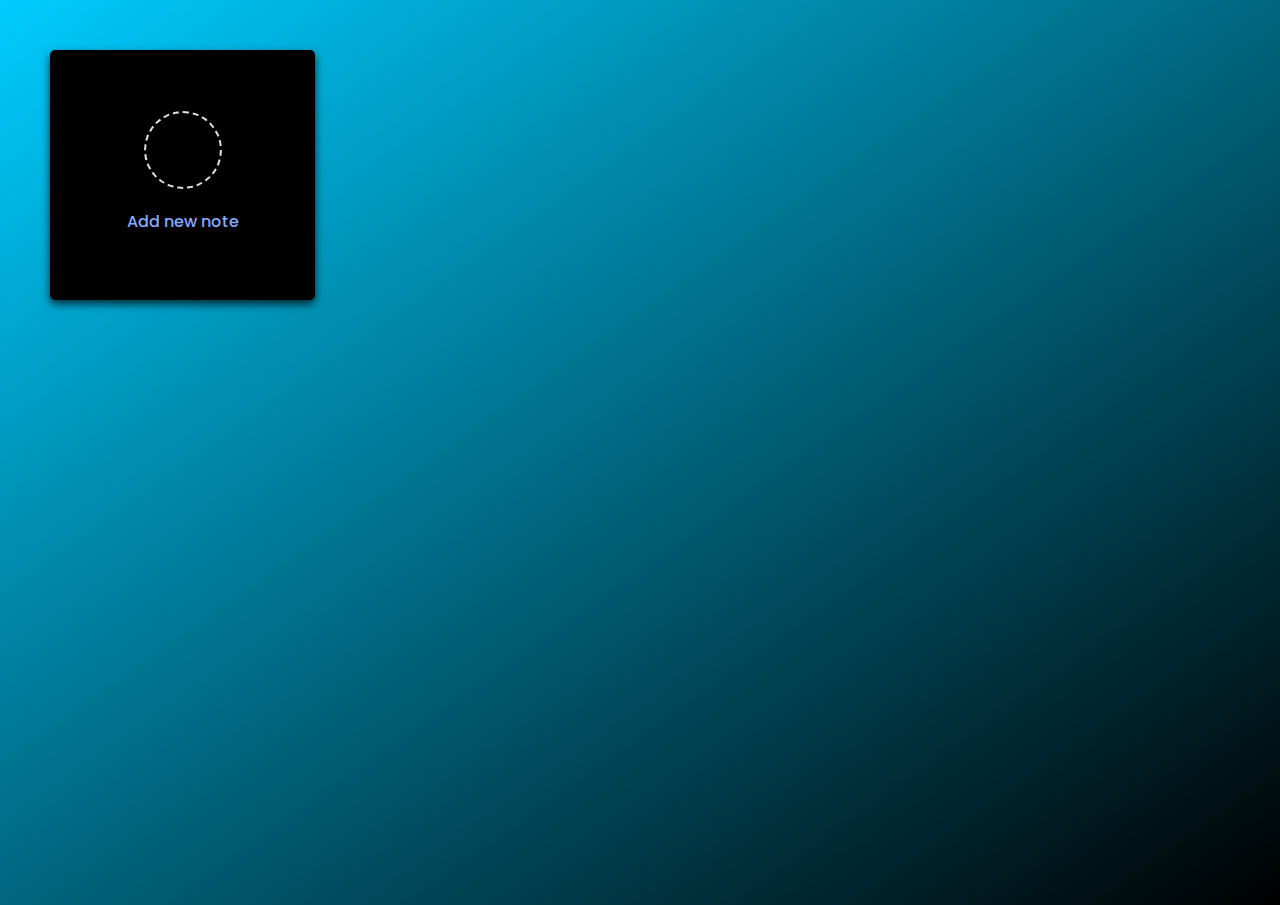
<file: index.html>
<!DOCTYPE html>
<!-- Coding By CodingNepal - youtube.com/codingnepal -->
<html lang="en" dir="ltr">
  <head>
    <meta charset="utf-8">  
    <title>Notes</title>
    <link rel="stylesheet" href="style3.0.css">
    <meta name="viewport" content="width=device-width, initial-scale=1.0">
    <!-- Iconscout Link For Icons -->
    <link rel="stylesheet" href="https://unicons.iconscout.com/release/v4.0.0/css/line.css">
  </head>
  <body>
    <div class="popup-box">
      <div class="popup">
        <div class="content">
          <header>
            <p></p>
            <i class="uil uil-times"></i>
          </header>
          <form action="#">
            <div class="row title">
              <label>Title</label>
              <input type="text" spellcheck="false">
            </div>
            <div class="row description">
              <label>Description</label>
              <textarea spellcheck="false"></textarea>
            </div>
            <button></button>
          </form>
        </div>
      </div>
    </div>
    <div class="wrapper">
      <li class="add-box">
        <div class="icon"><i class="uil uil-plus"></i></div>
        <p>Add new note</p>
      </li>
    </div>
    <script src="script.js"></script>
    
    
  </body>
</html>
</file>
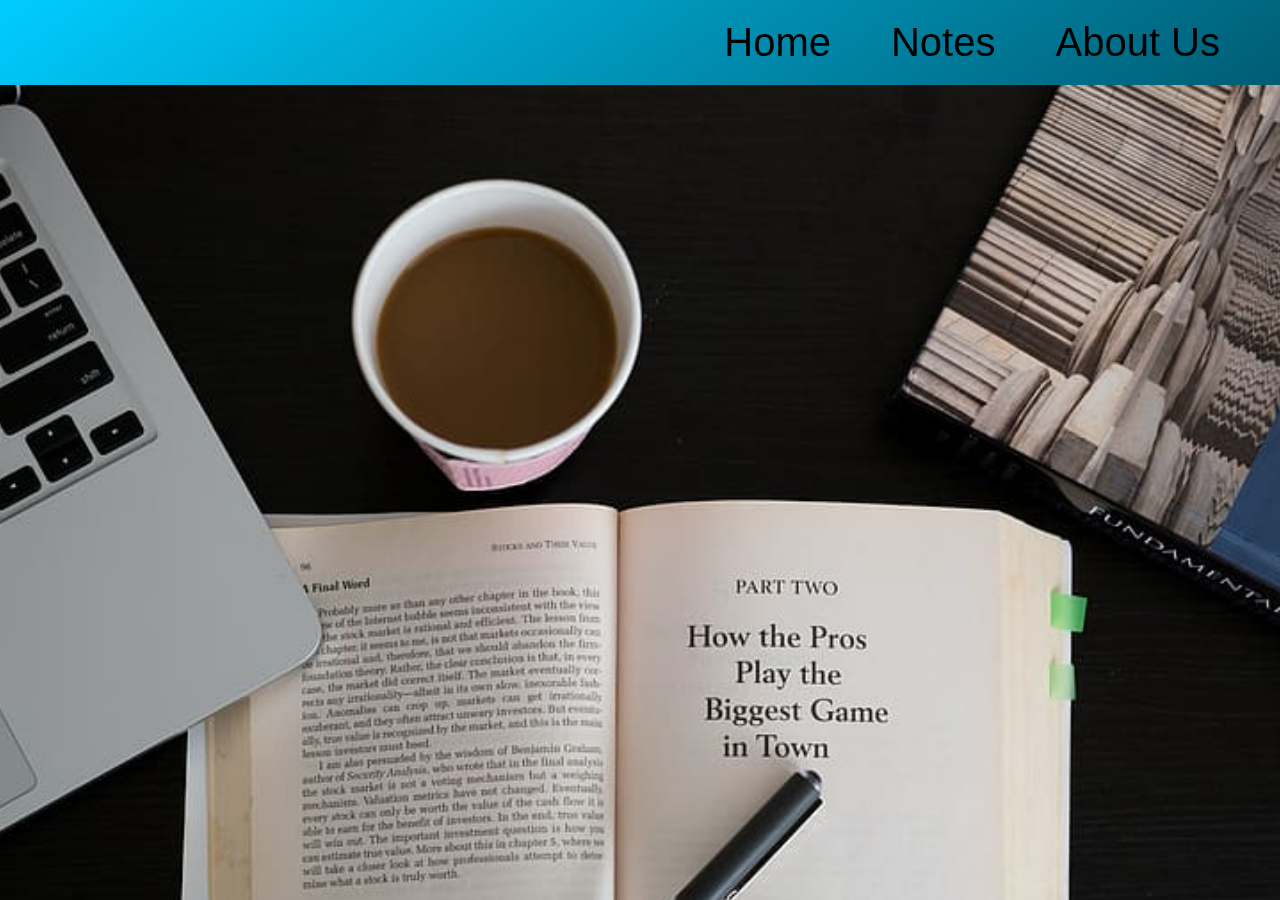
<file: project.html>
<!DOCTYPE html>
<html>
    <head>
        <link rel="stylesheet" href="home.css">
        <title>Notes</title>
    </head>
    <body>
        <div id="wrapper">
            <div class="abc"><a href="http://127.0.0.1:5500/home.html">Home</a>
                <a href="index.html">Notes</a>
                <a href="project2.0.html">About Us</a></div>
            <div class="container">
                <img src="lp2.jpg" class="background" width="100">

            </div>
            <section>
                <h3 class="sthead">VIEW YOUR NOTES</h3>
                <p class="text">
                    *You can view notes from all your notes accounts at any time. By default, your notes are organised by date, so you can quickly see notes you’ve created or edited during a specific period of time. 
                    <br><br>
                    *With Notes, you can capture a quick thought, create checklists, sketch ideas, and more. And with iCloud, you can keep your notes updated across all your devices.
                </p>
                <div class="bg bg1">
                    <h2 class="desc" id="uyt">USE OF NOTELOG</h2>
                </div>
                <ol class="text">
                    <h1>Take Notes While You Are Offline </h1>
                    <br>
                    *You’re out and about and want to make a note of something, but you don’t have a pen and paper, just your phone. What can you use on it, especially if you can’t access the internet?
                    <br><br>
                    <h1>Use Of Notes App</h1>
                    <br>
                    *If you like taking notes often, you might want to have a relevant app on your phone anyway. You’ll find different software on Google Play for a range of purposes. Google Keep comes on most phones, although that's at its best when it can sync online. And you get Samsung Notes on Samsung devices.
                </ol> 
                <div class="bg bg2">
                    <h2 class="desc" id="pqr">FEATURES OF OUR NOTELOG</h2>
                </div>
                <p class="text">
                    *Our Notelog contains many features including an alert which helps you decide whether you are particular to your work or not.
                    <br><br>
                    *Also you can add and delete list items , use strikethrough to strike the completed task and also highlight the important tasks that have high priority.
                </p> 
                <div class="bg bg3">
                    <h2 class="desc">HOW TO ACCESS OUR NOTELOG</h2>
                </div>
                <p class="text">
                    *To access our Notelog you can click on the Notes button on the top right corner of the home page. 
                    <br><br>
                    *You can only access our site if you are particular to your work.
                </p> 
            </section>
        </div>
    </body>
</html>
</file>
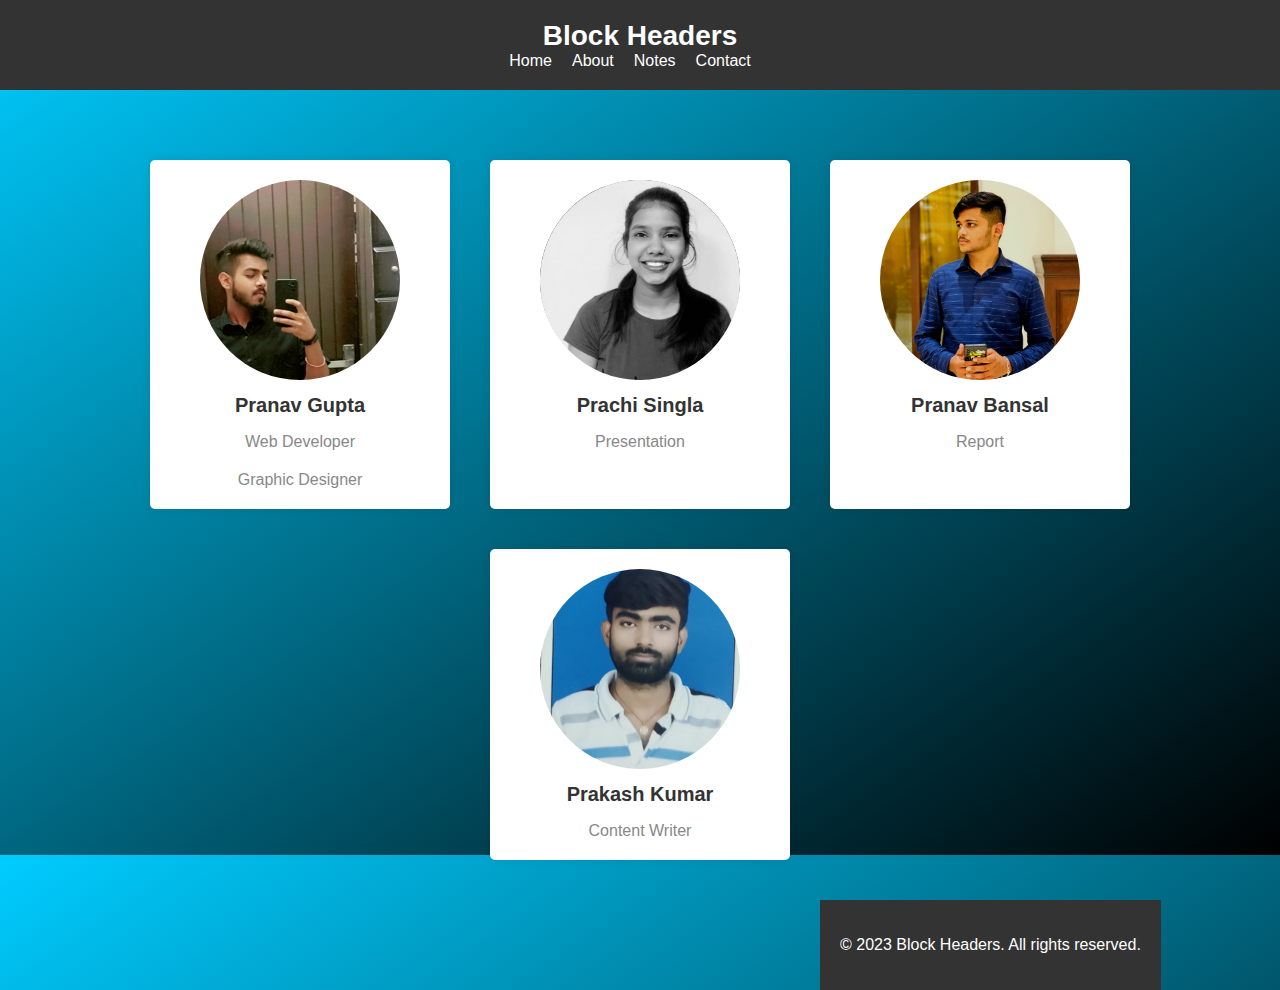
<file: project2.0.html>
<!DOCTYPE html>
<html>
<head>
  <link rel="stylesheet" type="text/css" href="style.css">
  <title>Notes</title>
</head>
<body>
  <header>
    <h1>Block Headers</h1>
    <nav>
      <ul>
        <li><a href="project.html">Home</a></li>
        <li><a href="#">About</a></li>
        <li><a href="index.html">Notes</a></li>
        <li><a href="#">Contact</a></li>
      </ul>
    </nav>
  </header>
  
  <section class="team">
    <div class="teammate">
      <img src="pg.jpeg" alt="Teammate 1">
      <h3>Pranav Gupta</h3>
      <p>Web Developer</p>
      <p>Graphic Designer</p>
    </div>
    <div class="teammate">
      <img src="prachi.jpeg" alt="Teammate 2">
      <h3>Prachi Singla</h3>
      <p>Presentation</p>
    </div>
    <div class="teammate">
      <img src="nm.jpeg" alt="Teammate 3">
      <h3>Pranav Bansal</h3>
      <p>Report</p>
    </div>
    <div class="teammate">
      <img src="bv.jpeg" alt="Teammate 4">
      <h3>Prakash Kumar</h3>
      <p>Content Writer</p>
    </div>
  </section>
  <footer>
    <p>&copy; 2023 Block Headers. All rights reserved.</p>
  </footer>
</body>
</html>
</file>
<file: style3.0.css>
/* Import Google Font - Poppins */
@import url('https://fonts.googleapis.com/css2?family=Poppins:wght@400;500;600;700&display=swap');
*{
  margin: 0;
  padding: 0;
  box-sizing: border-box;
  font-family: 'Poppins', sans-serif;
}
body{
    height: 95vh;
    /* background-color: #40404c; */
    background-image: linear-gradient(to bottom right, #00ccff, #000000);
    /* background: linear-gradient(#e66465, #9198e5); */
  /* background:  rgb(118, 152, 97); */
}

::selection{
  color: #88ABFF;
  background: #ffffff;
}

.wrapper{
  margin: 50px;
  display: grid;
  gap: 25px;
  grid-template-columns: repeat(auto-fill, 265px);
}
.wrapper li{
  height: 250px;
  list-style: none;
  border-radius: 5px;
  padding: 15px 20px 20px;
  background: #000000;
  box-shadow: 0 4px 8px rgba(0, 0, 0, 0.738);
}
.add-box, .icon, .bottom-content, 
.popup, header, .settings .menu li{
  display: flex;
  align-items: center;
  justify-content: space-between;
}
.add-box{
  cursor: pointer;
  flex-direction: column;
  justify-content: center;
}
.add-box .icon{
  height: 78px;
  width: 78px;
  color: #ffffff;
  font-size: 40px;
  border-radius: 50%;
  justify-content: center;
  border: 2px dashed #e1e3e7;
}
.add-box p{
  color: #88ABFF;
  font-weight: 500;
  margin-top: 20px;
}
.note{
    color: white;
  display: flex;
  flex-direction: column;
  justify-content: space-between;
}

.note .details{
  max-height: 165px;
  overflow-y: auto;
}
.note .details::-webkit-scrollbar,
.popup textarea::-webkit-scrollbar{
  width: 0;
}
.note .details:hover::-webkit-scrollbar,
.popup textarea:hover::-webkit-scrollbar{
  width: 5px;
}
.note .details:hover::-webkit-scrollbar-track,
.popup textarea:hover::-webkit-scrollbar-track{
  background: #f1f1f1;
  border-radius: 25px;
}
.note .details:hover::-webkit-scrollbar-thumb,
.popup textarea:hover::-webkit-scrollbar-thumb{
  background: #e6e6e6;
  border-radius: 25px;
}
.note p{
  font-size: 22px;
  font-weight: 500;
}
.note span{
  display: block;
  color: white;
  font-size: 16px;
  margin-top: 5px;
}
.note .bottom-content{
  padding-top: 10px;
  border-top: 1px solid #ccc;
}
.bottom-content span{
  color: #6D6D6D;
  font-size: 14px;
}
.bottom-content .settings{
  position: relative;
}
.bottom-content .settings i{
  color: #6D6D6D;
  cursor: pointer;
  font-size: 15px;
}
.settings .menu{
  z-index: 1;
  bottom: 0;
  right: -5px;
  padding: 5px 0;
  background: #fff;
  position: absolute;
  border-radius: 4px;
  transform: scale(0);
  transform-origin: bottom right;
  box-shadow: 0 0 6px rgba(0,0,0,0.15);
  transition: transform 0.2s ease;
}
.settings.show .menu{
  transform: scale(1);
}
.settings .menu li{
  height: 25px;
  font-size: 16px;
  margin-bottom: 2px;
  padding: 17px 15px;
  cursor: pointer;
  box-shadow: none;
  border-radius: 0;
  justify-content: flex-start;
}
.menu li:last-child{
  margin-bottom: 0;
}
.menu li:hover{
  background: #f5f5f5;
}
.menu li i{
  padding-right: 8px;
}
.popup-box{
  position: fixed;
  top: 0;
  left: 0;
  z-index: 2;
  height: 100%;
  width: 100%;
  background: rgba(0,0,0,0.4);
}
.popup-box .popup{
  position: absolute;
  top: 50%;
  left: 50%;
  z-index: 3;
  width: 100%;
  max-width: 400px;
  justify-content: center;
  transform: translate(-50%, -50%) scale(0.95);
}
.popup-box, .popup{
  opacity: 0;
  pointer-events: none;
  transition: all 0.25s ease;
}
.popup-box.show, .popup-box.show .popup{
  opacity: 1;
  pointer-events: auto;
}
.popup-box.show .popup{
  transform: translate(-50%, -50%) scale(1);
}
.popup .content{
  border-radius: 5px;
  background: #fff;
  width: calc(100% - 15px);
  box-shadow: 0 0 15px rgba(0,0,0,0.1);
}
.content header{
  padding: 15px 25px;
  border-bottom: 1px solid #ccc;
}
.content header p{
  font-size: 20px;
  font-weight: 500;
}
.content header i{
  color: #8b8989;
  cursor: pointer;
  font-size: 23px;
}
.content form{
  margin: 15px 25px 35px;
}
.content form .row{
  margin-bottom: 20px;
}
form .row label{
  font-size: 18px;
  display: block;
  margin-bottom: 6px;
}
form :where(input, textarea){
  height: 50px;
  width: 100%;
  outline: none;
  font-size: 17px;
  padding: 0 15px;
  border-radius: 4px;
  border: 1px solid #999;
}
form :where(input, textarea):focus{
  box-shadow: 0 2px 4px rgba(0,0,0,0.11);
}
form .row textarea{
  height: 150px;
  resize: none;
  padding: 8px 15px;
}
form button{
  width: 100%;
  height: 50px;
  color: #fff;
  outline: none;
  border: none;
  cursor: pointer;
  font-size: 17px;
  border-radius: 4px;
  background: #6A93F8;
}
@media (max-width: 660px){
  .wrapper{
    margin: 15px;
    gap: 15px;
    grid-template-columns: repeat(auto-fill, 100%);
  }
  .popup-box .popup{
    max-width: calc(100% - 15px);
  }
  .bottom-content .settings i{
    font-size: 17px;
  }
}
</file>
<file: home.css>
* {
    box-sizing: border-box;
    padding: 0;
    margin: 0;
}
.body{
    height: 95vh;
    /* background-color: #40404c; */
    background-image: linear-gradient(to bottom right, #00ccff, #000000);
}
#wrapper{
    height: 95vh;
    /* background-color: #40404c; */
    background-image: linear-gradient(to bottom right, #00ccff, #000000);
    height: 100vh;
    overflow-x: hidden;
    overflow-y: auto ;
    perspective: 100px;
}
.container{
    position: relative;
    display: flex;
    align-items: center;
    justify-content: center;
    transform-style: preserve-3d;
    height: 120%;
    width: 100%;
    z-index: -5;
}
/* .background{
    /* transform: translateZ(-40px) scale(); */
*/
.foreground{
    transform: translateZ(-10px)scale(1.1);
}
.foreground , .background{
    position: absolute;
    width: 100%;
    height: 100%;
    z-index: -1;
    object-fit: cover;
}
h2{
   position: absolute;
   top: 12px;
   right:10px;
   color: white;
   font-size: 40px;
   font-weight: 300px;
   letter-spacing: 4px;
   /* text-shadow: 0 0 10px rgb(0, 0, 0); */
   font-family: 'Trebuchet MS', 'Lucida Sans Unicode', 'Lucida Grande', 'Lucida Sans', Arial, sans-serif;
}
section{
    background-image: linear-gradient(to bottom right, #00ccff, #000000);
    color: black;
    padding: 5rem 0;
}
.bg{
    position: relative;
    width: 100%;
    background-attachment: fixed;
    height: 500px;
    background-position: center;
    background-size: cover;
}

a {
    text-decoration: none;
    color:black;
}

.desc{

    color: black;
    font-weight: 10;
    position: absolute;
    top: 50%;
    left: 20%;
    font-size: 3rem;
    padding: 0.5rem 2.5rem;
}
#uyt{
    left: 30%;
}
#pqr{
    left: 12%;
}
.sthead{
    font-size: 3rem;
    padding: 0.5rem 2.5rem;
}
.text{
    font-size:1.5rem ;
    padding:0.5rem 2.5rem;
    margin: 3rem 0;

}
.bg1{
    background-image: url(lp4.jpg);
}
.bg2{
    background-image: url(pi6.jpg);
}
.bg3{
    background-image: url(lp9.jpg);
}
.abc{
    display: flex;
    align-items: center;
    justify-content: right;
    padding: 20px;
    margin-right: 40px;
    font-size: 40px;
    gap: 60px;
    font-family: 'Franklin Gothic Medium', 'Arial Narrow', Arial, sans-serif;
    font-weight: 50px;
}
 a:hover{
    color:rgb(242, 234, 234)
}
</file>
<file: style.css>
body {
    height: 95vh;
    /* background-color: #40404c; */
    background-image: linear-gradient(to bottom right, #00ccff, #000000);
    font-family: Arial, sans-serif;
    margin: 0;
    padding: 0;
  }
  
  header {
    background-color: #333;
    color: #fff;
    padding: 20px;
    text-align: center;
  }
  
  header h1 {
    font-size: 28px;
    margin: 0;
  }
  
  nav ul {
    list-style-type: none;
    margin: 0;
    padding: 0;
    display: flex;
    justify-content: center;
  }
  
  nav ul li {
    margin-right: 20px;
  }
  
  nav ul li a {
    color: #fff;
    text-decoration: none;
  }
  
  section.team {
    display: flex;
    justify-content: center;
    flex-wrap: wrap;
    margin-top: 50px;
  }
  
  .teammate {
    text-align: center;
    width: 300px;
    margin: 20px;
    background-color: #fff;
    border-radius: 5px;
    box-shadow: 0 0 10px rgba(0, 0, 0, 0.1);
    transition: transform 0.3s ease-in-out;
  }
  
  .teammate:hover {
    transform: translateY(-5px);
  }
  
  .teammate img {
    width: 200px;
    height: 200px;
    object-fit: cover;
    border-radius: 50%;
    margin-top: 20px;
  }
  
  .teammate h3 {
    font-size: 20px;
    margin: 10px 0;
    color: #333;
  }
  
  .teammate p {
    font-size: 16px;
    color: #888;
    margin-bottom: 20px;
  }
  
  footer {
    background-color: #333;
    color: #fff;
    padding: 20px;
    text-align: center;
  }
  
  footer{
    position: absolute;
    margin: 0;
    top: 900px;
    left: 820px;
  }
</file>
